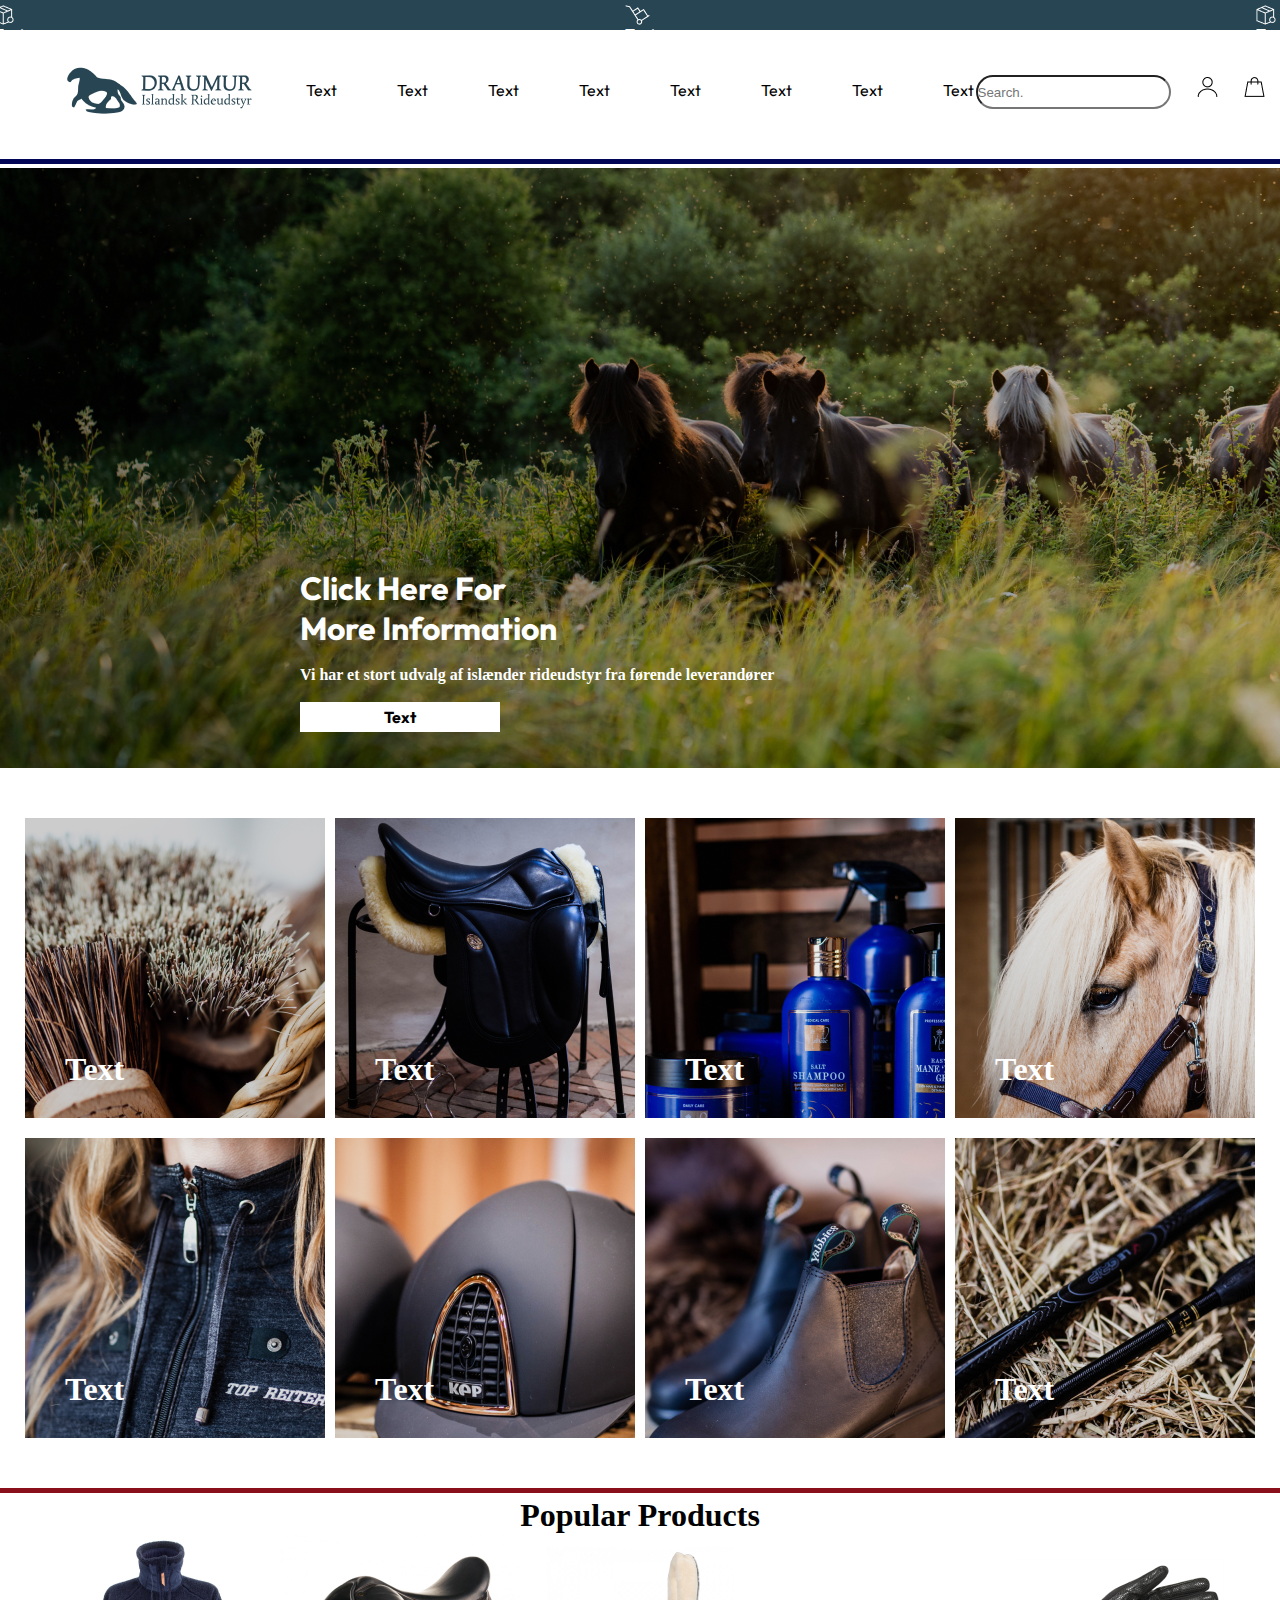
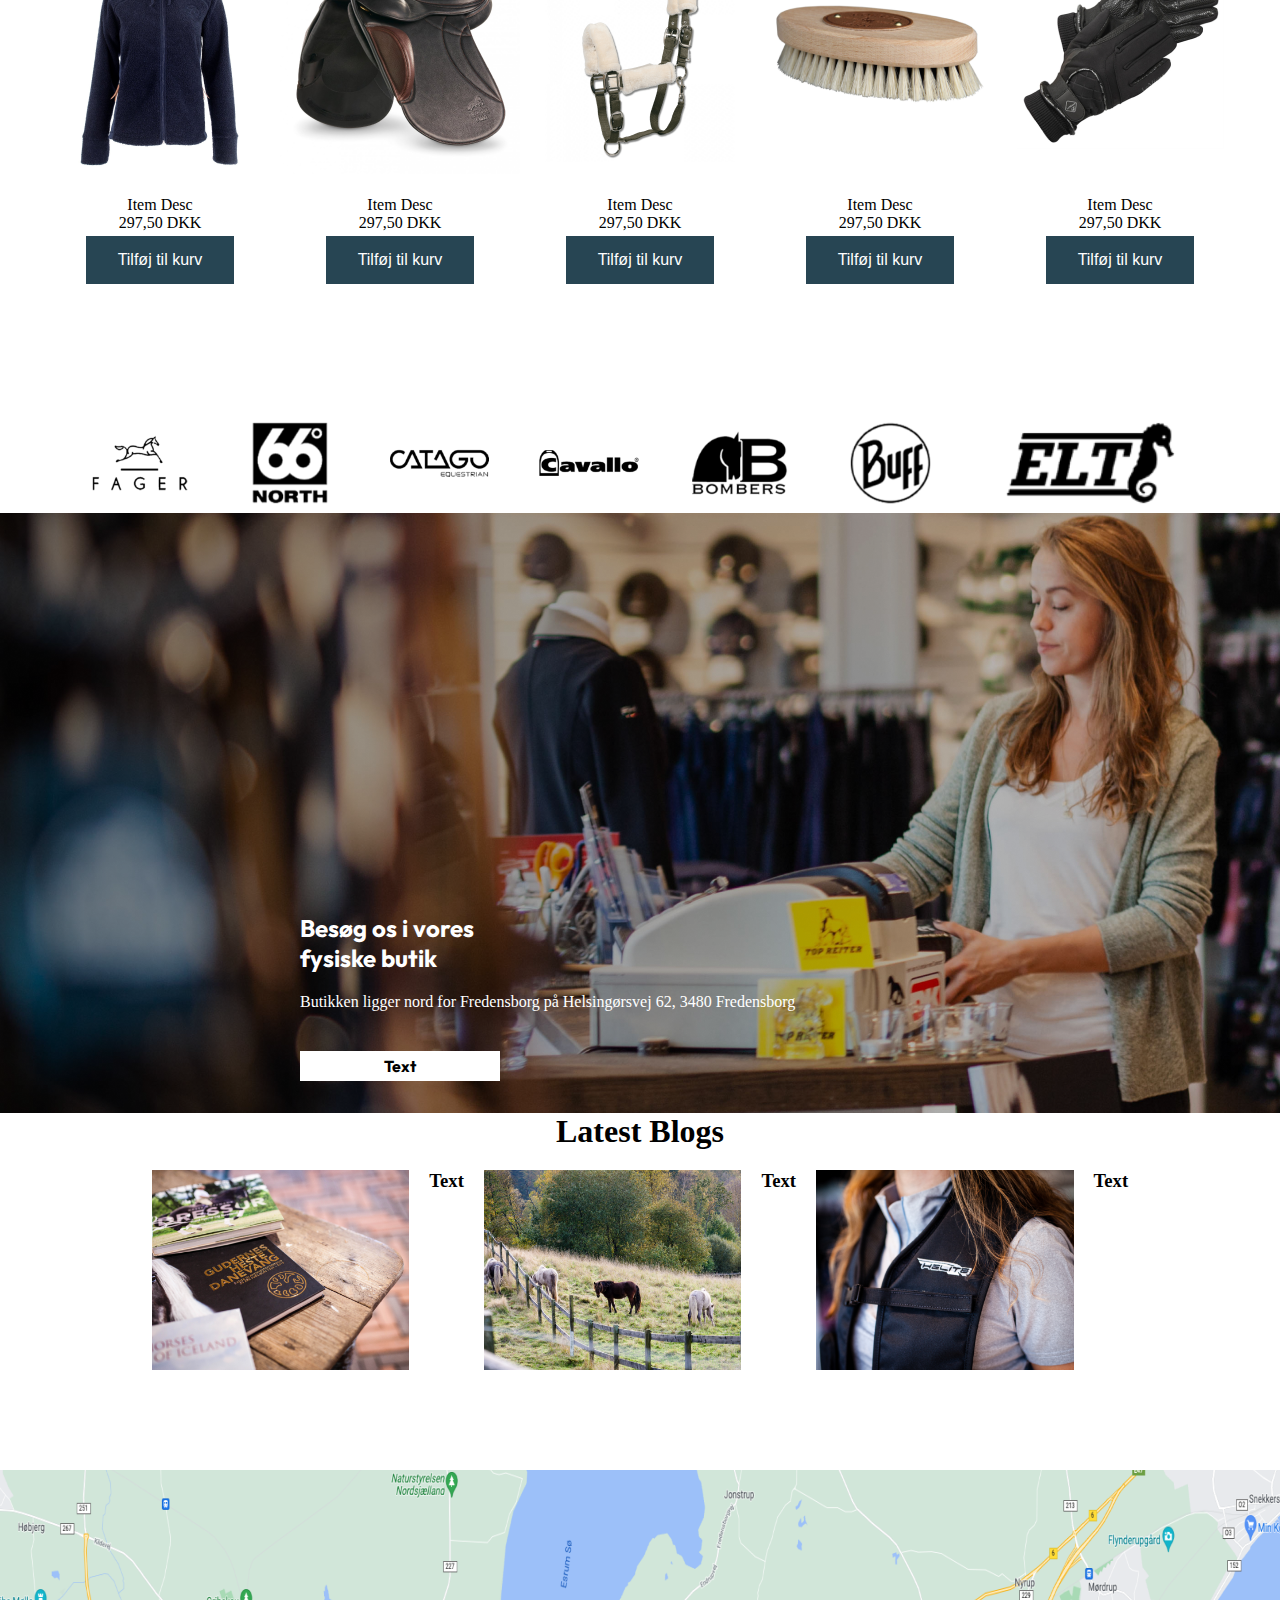
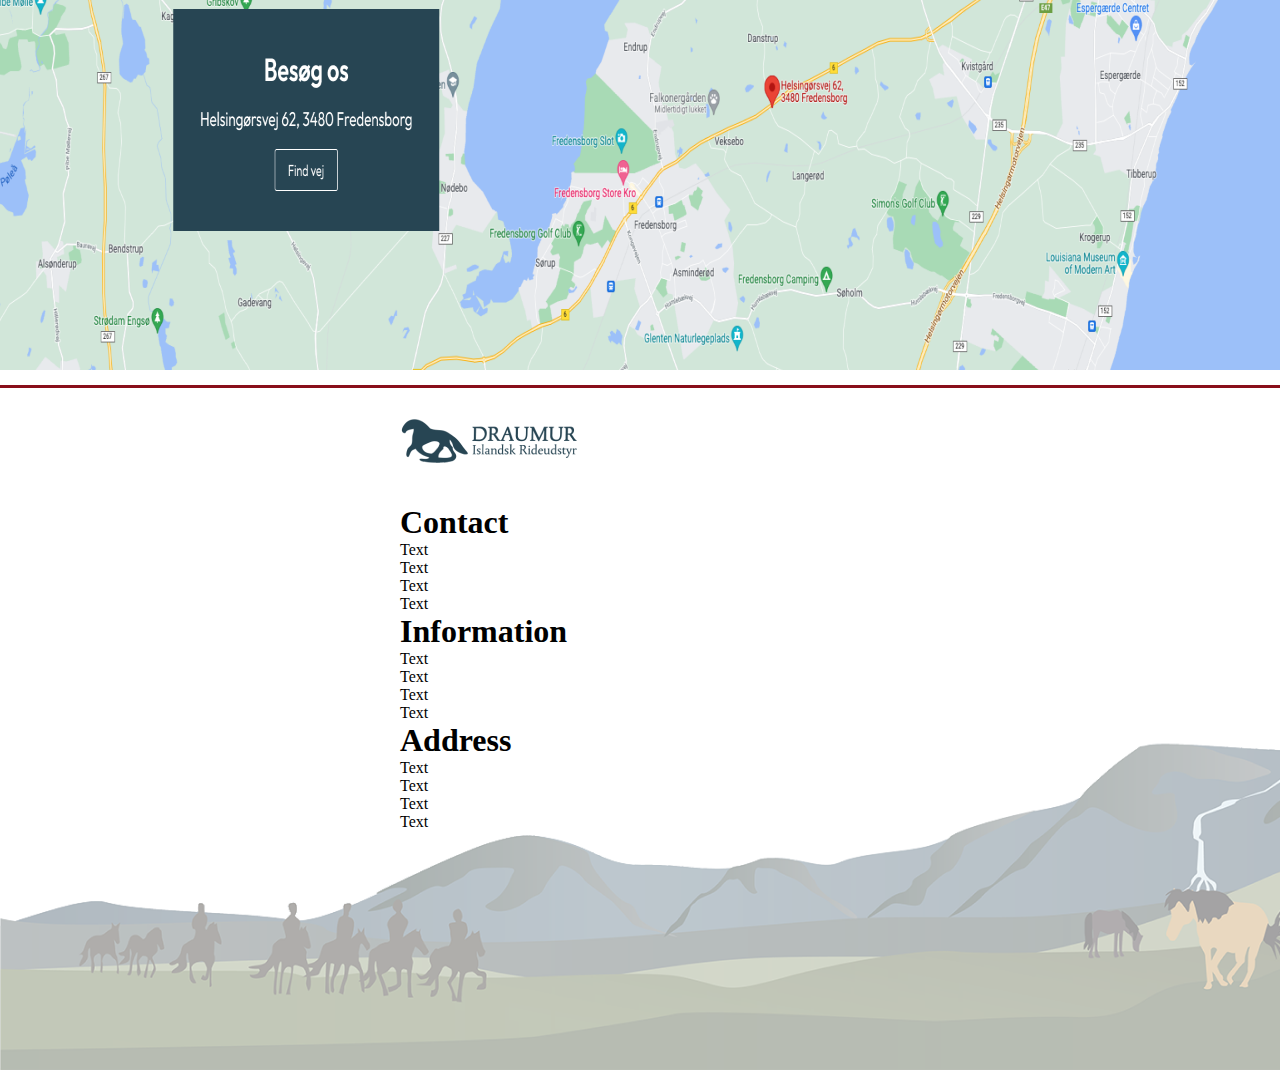
<file: index.html>
<!DOCTYPE html>
<html lang="en">

<head>
    <meta charset="UTF-8">
    <meta http-equiv="X-UA-Compatible" content="IE=edge">
    <meta name="viewport" content="width=device-width, initial-scale=1.0">
    <title>DRAUMUR</title>
    <link rel="stylesheet" href="style.css">
    <style>
        @import url('https://fonts.googleapis.com/css2?family=Outfit:wght@300&display=swap');
    </style>
</head>

<body>
    <header class="header">
        <ul style="list-style: none;display: flex;justify-content: center;
        gap: 600px;">
            <li><img class="img_1" src="images/Vector.png" alt=""><a href="#"
                    style="color: white;text-decoration: none;font-family: 'Outfit', sans-serif;">Text</a></li>
            <li><img class="img_1" src="images/Vector1.png" alt=""><a href="#"
                    style="color: white;text-decoration: none;font-family: 'Outfit', sans-serif;">Text</a></li>
            <li><img class="img_1" src="images/Vector.png" alt=""><a href="#"
                    style="color: white;text-decoration: none;font-family: 'Outfit', sans-serif;">Text</a></li>
        </ul>
    </header>
    <div class="main_nav">
        <div class="img_2 nav1" style="display: flex;
        align-items: center;
        justify-content: center;"><img src="images/salecto_logo (1) 1.png" alt="" style="text-align: center;"></div>
        <div class="nav_text">
            <ul
                style="list-style: none;display: flex;justify-content: center;gap: 60px;font-family: 'Outfit', sans-serif;">
                <li><a href="#" style="color: black;text-decoration: none;">Text</a></li>
                <li><a href="#" style="color: black;text-decoration: none;">Text</a></li>
                <li><a href="#" style="color: black;text-decoration: none;">Text</a></li>
                <li><a href="#" style="color: black;text-decoration: none;">Text</a></li>
                <li><a href="#" style="color: black;text-decoration: none;">Text</a></li>
                <li><a href="#" style="color: black;text-decoration: none;">Text</a></li>
                <li><a href="#" style="color: black;text-decoration: none;">Text</a></li>
                <li><a href="#" style="color: black;text-decoration: none;">Text</a></li>
            </ul>
        </div>
        <div class="btns nav1">
            <div class="searchbox"><input type="text" class="search" placeholder="Search." style="border-radius: 100px;
                height: 30px;
                width: 191px;">
                <!-- <img src="images/Vector (3).png" alt=""> -->
                <img src="images/Icon.png" alt="" style="margin-left: 20px;">
                <img src="images/Vector (4).png" alt="" style="margin-left: 20px;">
            </div>
        </div>
    </div>
    <img src="/images/Rectangle 974.png" alt="" height="5px" width="100%">
    <div class="container">
        <div class="wrap">
            <div class="img_bg1">
                <div class="img_text1">
                    <h1 style="color: white;font-family: 'Outfit', sans-serif;">Click Here For</h1>
                    <h1 style="color: white;font-family: 'Outfit', sans-serif;">More Information</h1><br>
                    <p style="font-weight: bolder;color: white;">Vi har et stort udvalg af islænder rideudstyr fra
                        førende leverandører</p>
                    <br>
                    <div class="box1">Text</div>
                </div>

            </div>

        </div>
    </div>
    <section class="img_desc">
        <div class="img_t1 img_tx">
            <h1 style="margin-bottom: 30px;margin-left: 40px;">Text</h1>
        </div>
        <div class="img_t2 img_tx">
            <h1 style="margin-bottom: 30px;margin-left: 40px;">Text</h1>
        </div>
        <div class="img_t3 img_tx">
            <h1 style="margin-bottom: 30px;margin-left: 40px;">Text</h1>
        </div>
        <div class="img_t4 img_tx">
            <h1 style="margin-bottom: 30px;margin-left: 40px;">Text</h1>
        </div>
    </section>
    <section class="img_desc">
        <div class="img_t5 img_tx">
            <h1 style="margin-bottom: 30px;margin-left: 40px;">Text</h1>
        </div>
        <div class="img_t6 img_tx">
            <h1 style="margin-bottom: 30px;margin-left: 40px;">Text</h1>
        </div>
        <div class="img_t7 img_tx">
            <h1 style="margin-bottom: 30px;margin-left: 40px;">Text</h1>
        </div>
        <div class="img_t8 img_tx">
            <h1 style="margin-bottom: 30px;margin-left: 40px;">Text</h1>
        </div>
    </section>
    <img src="/images/Rectangle 976.png" alt="" height="5px" width="100%" style="margin-top: 70px;">
    <h1 style="text-align: center;">Popular Products</h1>
    <div class="items_buy">
        <div class="item_1">
            <!-- <img src="images/boh4v2black_1_1-removebg-preview 14.png" alt=""> -->
            <div class="imgt1">
                <div class="imgtd1"> <img src="/images/boh4v2black_1_1-removebg-preview 14.png" alt=""> </div><br> Item
                Desc
            </div>
            297,50 DKK
            <div class="bbuy">
                <button class="shopbtn">Tilføj til kurv</button>
            </div>
        </div>
        <div class="item_1">
            <!-- <img src="images/boh4v2black_1_1-removebg-preview 14.png" alt=""> -->
            <div class="imgt1">
                <div class="imgtd1"> <img src="/images/boh4v2black_1_1-removebg-preview 14 (1).png" alt=""> </div><br>
                Item Desc
            </div>
            297,50 DKK
            <div class="bbuy">
                <button class="shopbtn">Tilføj til kurv</button>
            </div>
        </div>
        <div class="item_1">
            <!-- <img src="images/boh4v2black_1_1-removebg-preview 14.png" alt=""> -->
            <div class="imgt1">
                <div class="imgtd1"> <img src="/images/boh4v2black_1_1-removebg-preview 14 (2).png" alt=""> </div><br>
                Item Desc
            </div>
            297,50 DKK
            <div class="bbuy">
                <button class="shopbtn">Tilføj til kurv</button>
            </div>
        </div>
        <div class="item_1">
            <!-- <img src="images/boh4v2black_1_1-removebg-preview 14.png" alt=""> -->
            <div class="imgt1">
                <div class="imgtd1"> <img src="/images/boh4v2black_1_1-removebg-preview 14 (3).png" alt=""> </div><br>
                Item Desc
            </div>
            297,50 DKK
            <div class="bbuy">
                <button class="shopbtn">Tilføj til kurv</button>
            </div>
        </div>
        <div class="item_1">
            <!-- <img src="images/boh4v2black_1_1-removebg-preview 14.png" alt=""> -->
            <div class="imgt1">
                <div class="imgtd1"> <img src="/images/boh4v2black_1_1-removebg-preview 14 (4).png" alt=""> </div><br>
                Item Desc
            </div>
            297,50 DKK
            <div class="bbuy">
                <button class="shopbtn">Tilføj til kurv</button>
            </div>
        </div>
        <!-- <div class="item_2">Item Desc <br> 297,50 DKK</div>
        <div class="item_3">Item Desc <br> 297,50 DKK</div>
        <div class="item_4">Item Desc <br> 297,50 DKK</div>
        <div class="item_5">Item Desc <br> 297,50 DKK</div> -->
    </div>
    <section class="banners">
        <img src="images/Fager-bid-3 1.png" alt="">
        <img src="images/66-NORTH-4 1.png" alt="">
        <img src="images/Catago-3 1.png" alt="">
        <img src="images/Cavallo-3 1.png" alt="">
        <img src="images/Bombers-7 1.png" alt="">
        <img src="images/Buff-copy-1 1.png" alt="">
        <img src="images/Elt-1 1.png" alt="">
    </section>
    <div class="bg2">
        <h2 style="color: white;font-family: 'Outfit', sans-serif;padding-top: 400px;padding-left: 300px;">Besøg os i
            vores <br>
            fysiske butik</h2>
        <div style="color: white;padding-left: 300px;margin-top: 20px;">Butikken ligger nord for Fredensborg på
            Helsingørsvej 62, 3480 Fredensborg
            <div style="background-color: white;
            height: 30px;
            width: 200px;
            display: flex;
            justify-content: center;
            align-items: center;
            font-family: 'Outfit', sans-serif;
            font-weight: bolder;color: black;margin-top: 40px;">Text</div>
        </div>
    </div>
    <div class="lnews">
        <h1 style="text-align: center;">Latest Blogs</h1>
        <div class="pimgs">
            <img src="/images/Rectangle 978.png" alt="">
            <h3>Text</h3>
            <img src="/images/Rectangle 979.png" alt="">
            <h3>Text</h3>
            <img src="/images/Rectangle 980.png" alt="">
            <h3>Text</h3>
        </div>
        <div class="gapi">
            <img src="images/Google Maps.png" alt="" style="width: 100%;height: 500px;">
        </div>
    </div>
    <img src="/images/Rectangle 976 (1).png" alt="" style="width: 100%;">
    <!-- <img src="/images/Group 309.png" alt="" height="680px" width="100%" style="margin-top: 30px;"> -->
    <footer class="footer">
        <div class="logo"><img src="/images/salecto_logo (1) 1 (1).png" alt=""
                style="margin-top: 20px;margin-left: 400px;"></div>
        <div class="ftexts" style="margin: 30px 400px;">
            <div class="f1">
                <h1>Contact</h1>
                <ul style="list-style: none;
            /* margin-top: 20px;margin-left: 5px; */
            ">
                    <li>Text</li>
                    <li>Text</li>
                    <li>Text</li>
                    <li>Text</li>
                </ul>
            </div>
            <div class="f2">
                <h1>Information</h1>
                <ul style="list-style: none;">
                    <li>Text</li>
                    <li>Text</li>
                    <li>Text</li>
                    <li>Text</li>
                </ul>
            </div>
        <div class="f3">
            <h1>Address</h1>
            <ul style="list-style: none;">
                <li>Text</li>
                <li>Text</li>
                <li>Text</li>
                <li>Text</li>
            </ul>
        </div>
        </div>
        <div class="f4"></div>
        </div>
    </div>
    </footer>
</body>

</html>
</file>
<file: style.css>
* {
    margin: 0;
    padding: 0;
}

.header {
    height: 30px;
    background-color: rgb(39, 69, 83);
}

.img_1 {
    position: relative;
    top: 5px;
}

.main_nav {
    height: 120px;
    width: 100%;
    display: flex;
}

.nav1 {
    width: 25%;
    display: flex;
    justify-content: center;
    align-items: center;
}

.nav_text {
    width: 50%;
    display: flex;
    align-items: center;
    justify-content: center;
}

.img_2 {
    text-align: center;
}

.searchbox {
    height: 30px;
}

.img_bg1 {
    background-image: url(/images/Background.png);
    height: 650px;
    width: 100%;
    background-repeat: no-repeat;
}

.box1 {
    background-color: white;
    height: 30px;
    width: 200px;
    display: flex;
    justify-content: center;
    align-items: center;
    font-family: 'Outfit', sans-serif;
    font-weight: bolder;
}

.img_text1 {

    padding-top: 400px;
    padding-left: 300px;
}
.img_desc
{
    height: 300px;
    display: flex;
    justify-content: center;
    gap: 10px;
    color: white;
    font-weight: bold;
}
.img_t1
{
    background-image: url(/images/Image\ container\ \(1\).jpg); 
    background-repeat: no-repeat;
}
.img_t2
{
    background-image: url(/images/2.png);
}
.img_t3
{
    background-image: url(/images/3.png);
}
.img_t4
{
    background-image: url(/images/4.png);
}
.img_tx{
    display: flex;
    width: 300px;
    height: 300px;
    align-items: end;
}
.img_t5
{
    background-image: url(/images/Image\ container\ \(3\).png);
    margin-top: 20px;
}.img_t6
{
    background-image: url(/images/Image\ container.png);
    margin-top: 20px;
}.img_t7
{
    background-image: url(/images/Image\ container\ \(1\).png);
    margin-top: 20px;
}.img_t8
{
    background-image: url(/images/Image\ container\ \(2\).png);
    margin-top: 20px;
}
.sec_buy
{
    height: 660px;
    display: flex;
    justify-content: center;
    margin-top: 40px;
}
.items_buy
{
    display: flex;
    justify-content: center;
    text-align: center;
}
/* .item_1
{ 
    background-image: url(/images/boh4v2black_1_1-removebg-preview\ 14.png);
    height: 300px;
    width: 300px;
    background-repeat: no-repeat;
    background-position: center;
    display: flex;
    align-items: end;
    justify-content: center;
} */
/* .item_2
{
    background-image: url(/images/boh4v2black_1_1-removebg-preview\ 14\ \(1\).png);
    height: 300px;
    width: 300px;
    background-repeat: no-repeat;
    background-position: center;
    display: flex;
    align-items: end;
    justify-content: center;
}
.item_3
{
    background-image: url(/images/boh4v2black_1_1-removebg-preview\ 14\ \(2\).png);
    height: 300px;
    width: 300px;
    background-repeat: no-repeat;
    background-position: center;
    display: flex;
    align-items: end;
    justify-content: center;
}
.item_4
{
    background-image: url(/images/boh4v2black_1_1-removebg-preview\ 14\ \(3\).png);
    height: 300px;
    width: 300px;
    background-repeat: no-repeat;
    background-position: center;
    display: flex;
    align-items: end;
    justify-content: center;
}
.item_5
{
    background-image: url(/images/boh4v2black_1_1-removebg-preview\ 14\ \(4\).png);
    height: 300px;
    width: 300px;
    background-repeat: no-repeat;
    background-position: center;
    display: flex;
    align-items: end;
    justify-content: center;
} */
.shopbtn {
    border: none;
    color: white;
    padding: 15px 32px;
    text-align: center;
    text-decoration: none;
    display: inline-block;
    font-size: 16px;
    margin: 4px 2px;
    cursor: pointer;
    background-color: #4CAF50;
  }
  .banners
  {
    display:flex;
    justify-content: center;
    margin-top: 125px;
    gap: 50px;
    height: 100px;
  }
  .bg2
  {
    background-image: url(/images/Background\ \(1\).png);
    height: 600px;
    width: 100%;
    background-repeat: no-repeat;
  }
  .pimgs
{
    display: flex;
    justify-content: center;
    height: 200px;
    gap: 20px;
    margin-top: 20px;
}
.gapi
{
    margin-top: 100px;
}
.shopbtn {
    border: none;
    color: white;
    padding: 15px 32px;
    text-align: center;
    text-decoration: none;
    display: inline-block;
    font-size: 16px;
    margin: 4px 2px;
    cursor: pointer;
    background-color: #274553;
  }
.bbuy
  {
    display: flex;
    justify-content: center;
    gap: 150px;
  }
.footer
{
    background-image: url(/images/hest-7d055866\ 1\ \(1\).png);
    height: 680px;
}
</file>
